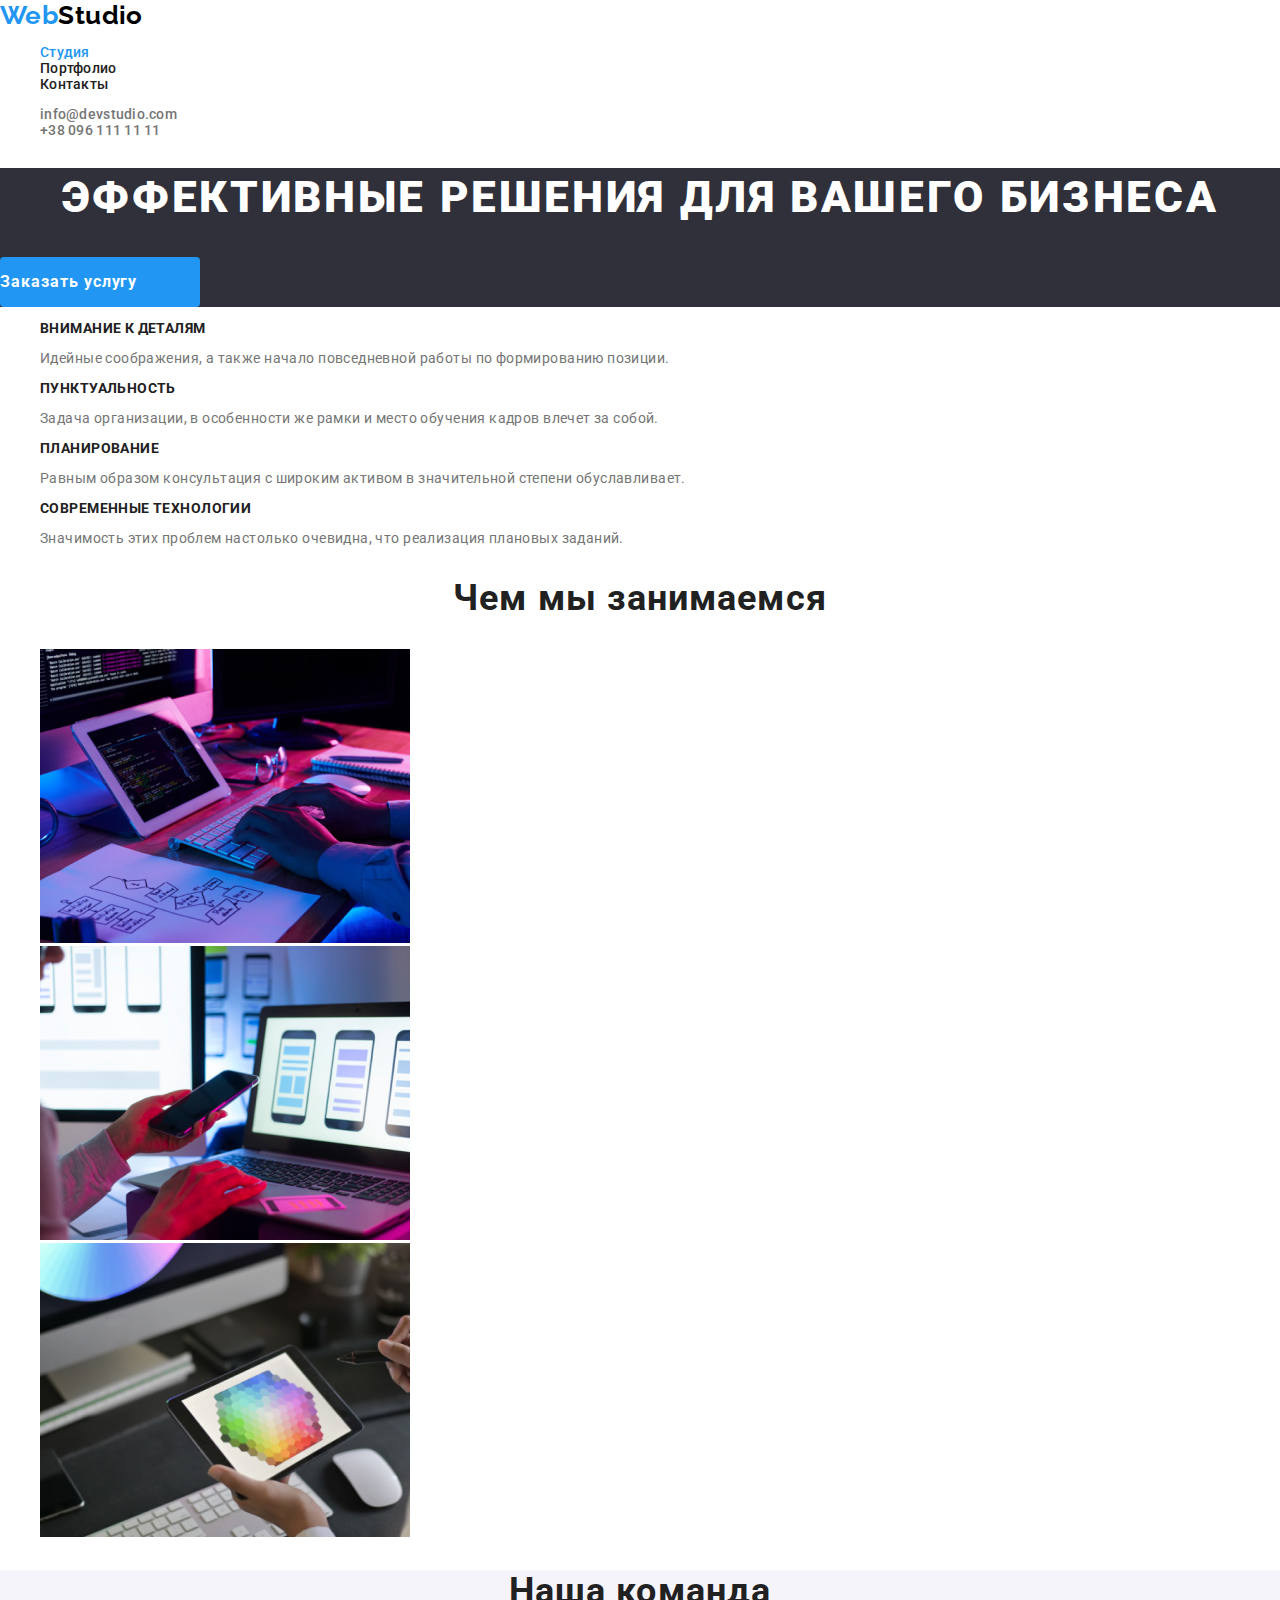
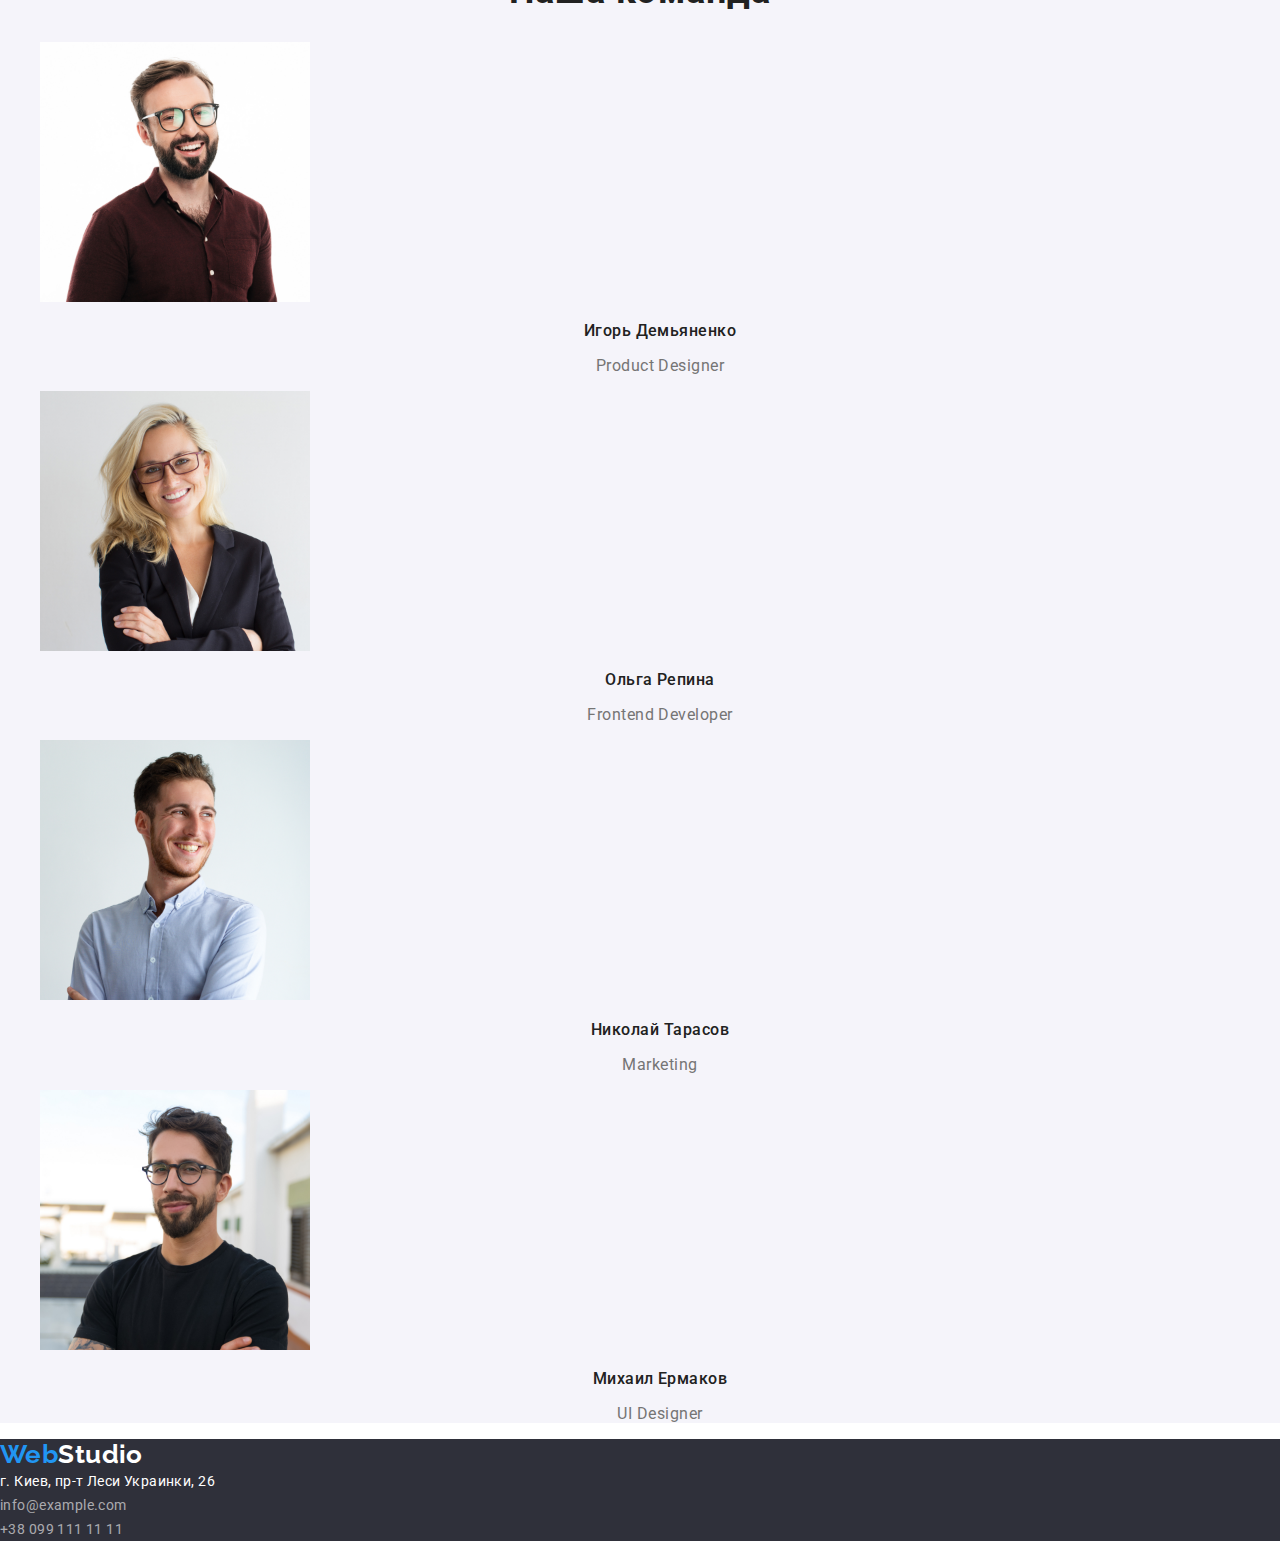
<file: index.html>
<!DOCTYPE html>
<html lang="ru">
  <head>
    <meta charset="UTF-8" />
    <meta name="viewport" content="width=device-width, initial-scale=1.0" />
    <title>Portfolio</title>
    <link
      rel="stylesheet"
      href="https://cdnjs.cloudflare.com/ajax/libs/modern-normalize/1.0.0/modern-normalize.min.css"
    />
    <link rel="preconnect" href="https://fonts.gstatic.com" />
    <link
      href="https://fonts.googleapis.com/css2?family=Raleway:wght@600;700&family=Roboto:wght@400;500;700;900&display=swap"
      rel="stylesheet"
    />
    <link rel="stylesheet" href="./css/styles.css" />
  </head>

  <body>
    <header>
      <nav>
        <a class="logo-web" href="index.html"
          >Web<span class="header-studio">Studio</span>
        </a>

        <ul class="site-nav">
          <li><a class="nav-link current" href="#">Студия</a></li>
          <li><a class="nav-link" href="./portfolio.html">Портфолио</a></li>
          <li><a class="nav-link" href="#">Контакты</a></li>
        </ul>
      </nav>

      <ul class="auth-nav">
        <li>
          <a class="auth-link" href="mailto:info@devstudio.com"
            >info@devstudio.com</a
          >
        </li>
        <li>
          <a class="auth-link" href="tel:380961111111">+38 096 111 11 11</a>
        </li>
      </ul>
    </header>
    <main>
      <section class="hero">
        <h1 class="hero-title">Эффективные решения для вашего бизнеса</h1>
        <a class="hero-button" href="">Заказать услугу</a>
      </section>
      <!--Преимущества-->
      <section class="section">
        <h2 hidden>Преимущества</h2>
        <ul class="advantages">
          <li>
            <h3 class="advantages-title">Внимание к деталям</h3>
            <p class="advantages-description">
              Идейные соображения, а также начало повседневной работы по
              формированию позиции.
            </p>
          </li>
          <li>
            <h3 class="advantages-title">Пунктуальность</h3>
            <p class="advantages-description">
              Задача организации, в особенности же рамки и место обучения кадров
              влечет за собой.
            </p>
          </li>
          <li>
            <h3 class="advantages-title">Планирование</h3>
            <p class="advantages-description">
              Равным образом консультация с широким активом в значительной
              степени обуславливает.
            </p>
          </li>
          <li>
            <h3 class="advantages-title">Современные технологии</h3>
            <p class="advantages-description">
              Значимость этих проблем настолько очевидна, что реализация
              плановых заданий.
            </p>
          </li>
        </ul>
      </section>
      <section class="section">
        <h2 class="section-title">Чем мы занимаемся</h2>
        <ul>
          <li>
            <a href="">
              <img
                src="./img/foto1.jpg"
                alt="Человек набирает HTML код на планшете"
                width="370"
              />
            </a>
          </li>
          <li>
            <a href="">
              <img
                src="./img/foto2.jpg"
                alt="Женщина смотрит на смартфон, рядом включенный ноутбук"
                width="370"
              />
            </a>
          </li>
          <li>
            <a href="">
              <img
                src="./img/foto3.jpg"
                alt="Человек держит планшет в левой руке и собирается выбрать цвет из палитры"
                width="370"
              />
            </a>
          </li>
        </ul>
      </section>

      <section class="section team">
        <h2 class="section-title">Наша команда</h2>
        <ul class="team-list">
          <li>
            <img
              src="./img/foto4.jpg"
              alt="Бородатый мужчина в очках смеется"
              width="270"
            />
            <h3 class="name">Игорь Демьяненко</h3>
            <p lang="en" class="profession">Product Designer</p>
          </li>
          <li>
            <img
              src="./img/foto5.jpg"
              alt="Девушка в очках улыбается"
              width="270"
            />
            <h3 class="name">Ольга Репина</h3>
            <p lang="en" class="profession">Frontend Developer</p>
          </li>
          <li>
            <img
              src="./img/foto6.jpg"
              alt="Мужчина улыбается и смотрит в сторону"
              width="270"
            />
            <h3 class="name">Николай Тарасов</h3>
            <p lang="en" class="profession">Marketing</p>
          </li>
          <li>
            <img
              src="./img/foto7.jpg"
              alt="Мужчина с бородой в очках улыбается"
              width="270"
            />
            <h3 class="name">Михаил Ермаков</h3>
            <p lang="en" class="profession">UI Designer</p>
          </li>
        </ul>
      </section>
    </main>

    <footer>
      <a class="logo-web" href="/"
        >Web<span class="footer-studio">Studio</span>
      </a>
      <address class="address-street">г. Киев, пр-т Леси Украинки, 26</address>
      <a class="address-contact" href="mailto:info@example.com"
        >info@example.com</a
      ><br />
      <a class="address-contact" href="tel:380991111111">+38 099 111 11 11</a>
    </footer>
  </body>
</html>
</file>
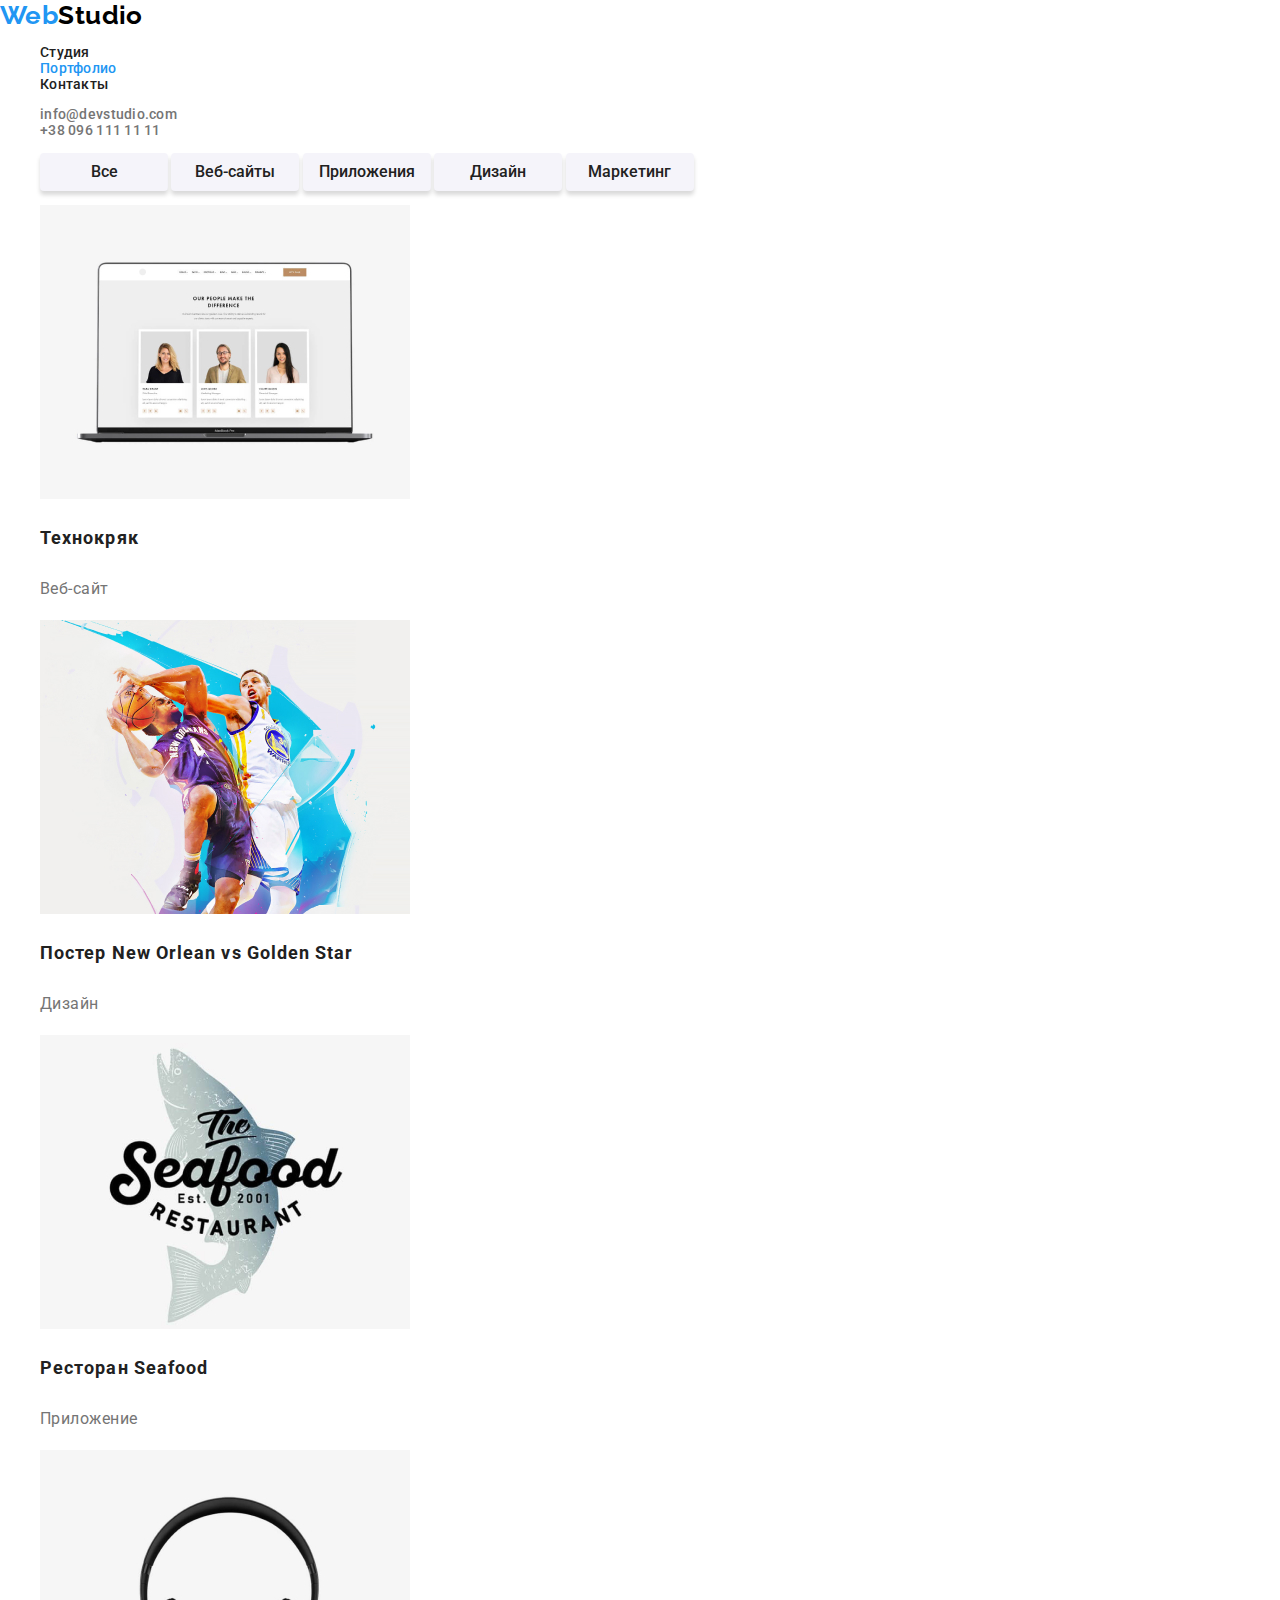
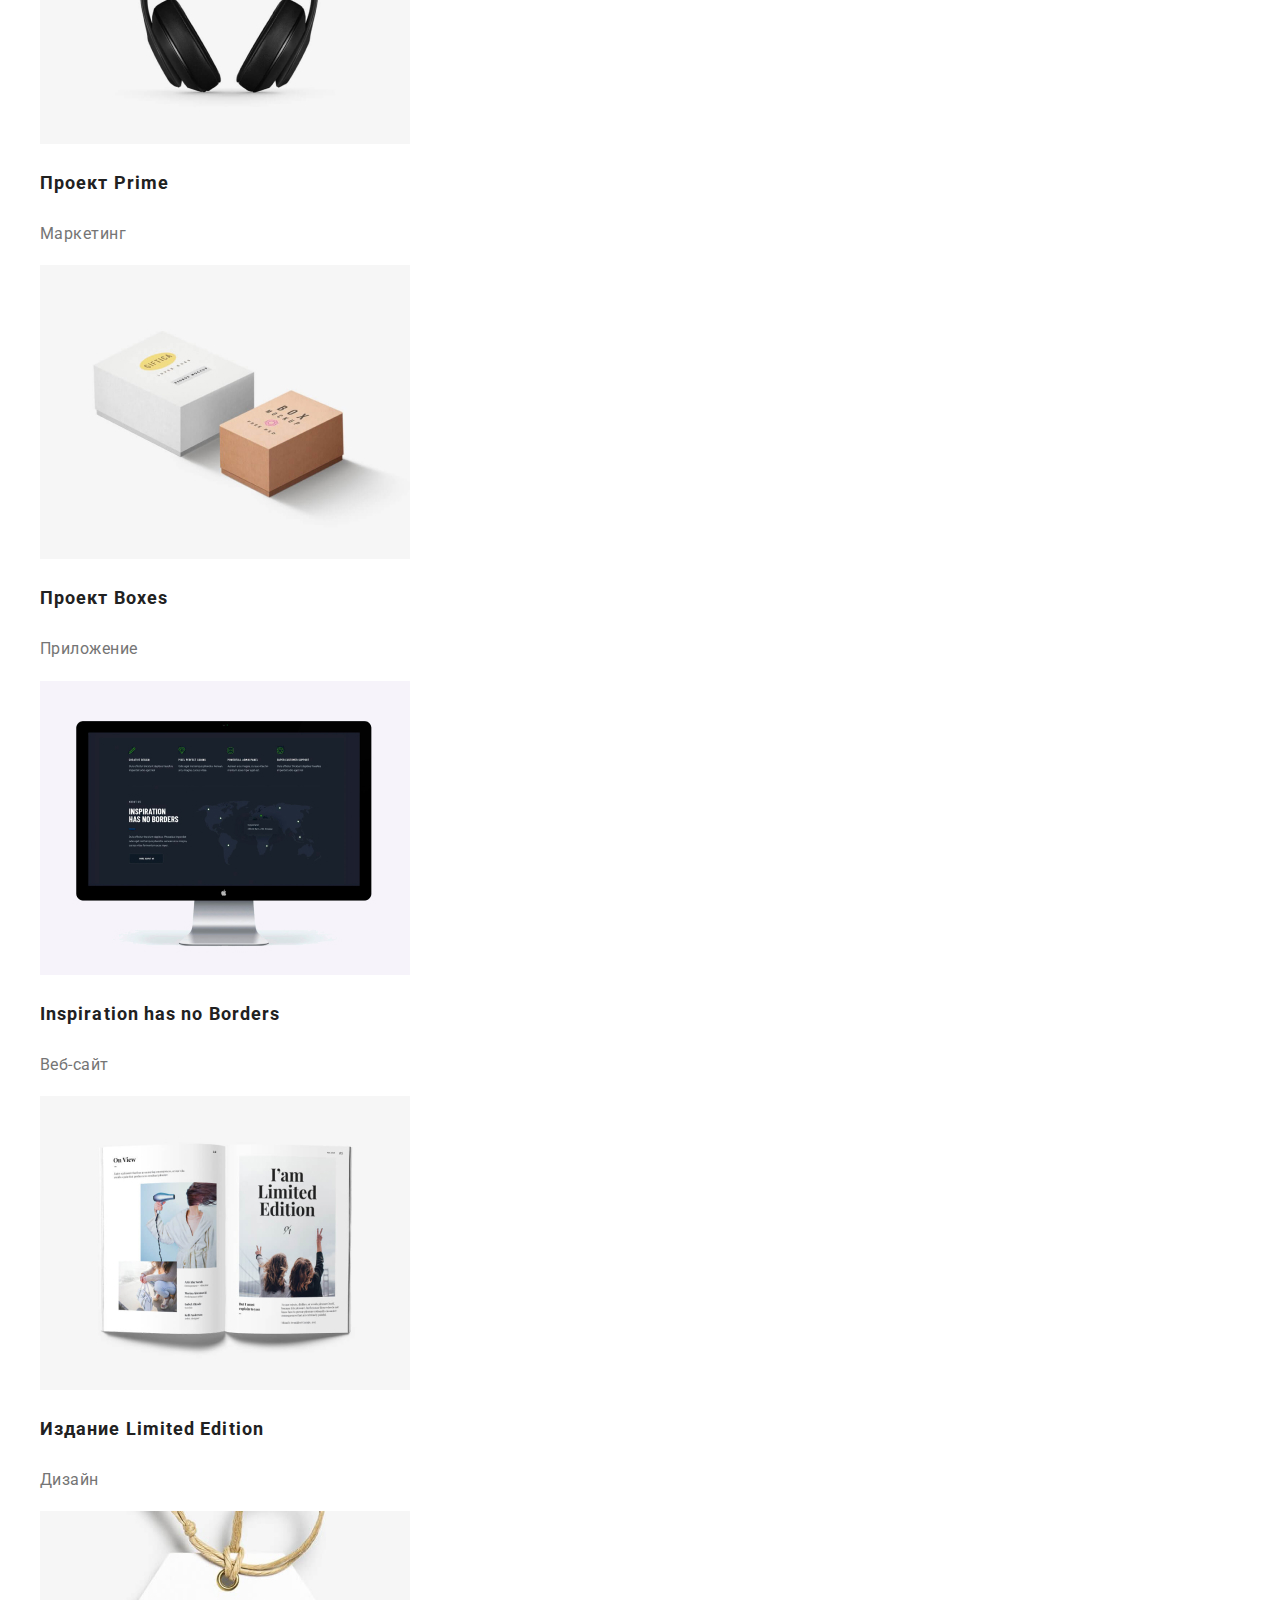
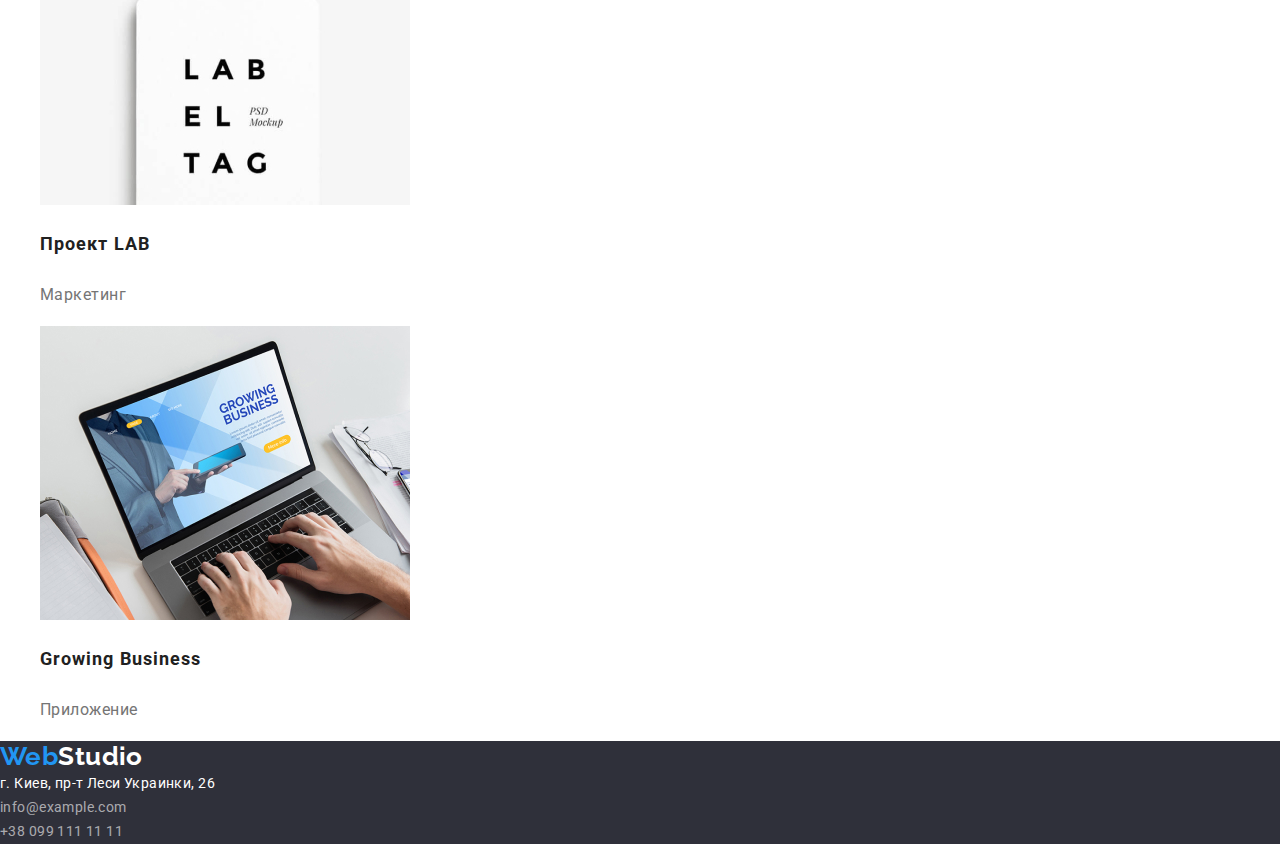
<file: portfolio.html>
<!DOCTYPE html>
<html lang="ru">
  <head>
    <meta charset="UTF-8" />
    <meta name="viewport" content="width=device-width, initial-scale=1.0" />
    <title>Portfolio</title>
    <link
      rel="stylesheet"
      href="https://cdnjs.cloudflare.com/ajax/libs/modern-normalize/1.0.0/modern-normalize.min.css"
    />
    <link rel="preconnect" href="https://fonts.gstatic.com" />
    <link
      href="https://fonts.googleapis.com/css2?family=Raleway:wght@600;700&family=Roboto:wght@400;500;700;900&display=swap"
      rel="stylesheet"
    />
    <link rel="stylesheet" href="./css/styles.css" />
  </head>
  <body>
    <header>
      <nav>
        <a class="logo-web" href="index.html"
          >Web<span class="header-studio">Studio</span>
        </a>

        <ul class="site-nav">
          <li><a class="nav-link" href="./index.html">Студия</a></li>
          <li>
            <a class="nav-link current" href="./portfolio.html">Портфолио</a>
          </li>
          <li><a class="nav-link" href="#">Контакты</a></li>
        </ul>
      </nav>

      <ul class="auth-nav">
        <li>
          <a class="auth-link" href="mailto:info@devstudio.com"
            >info@devstudio.com</a
          >
        </li>
        <li>
          <a class="auth-link" href="tel:380961111111">+38 096 111 11 11</a>
        </li>
      </ul>
    </header>
    <main>
      <section>
        <h2 hidden>Портфолио</h2>
        <ul class="nav-portfolio">
          <li class="list-portfolio">
            <button type="button" class="btn-portfolio">Все</button>
          </li>
          <li class="list-portfolio">
            <button type="button" class="btn-portfolio">Веб-сайты</button>
          </li>
          <li class="list-portfolio">
            <button type="button" class="btn-portfolio">Приложения</button>
          </li>
          <li class="list-portfolio">
            <button type="button" class="btn-portfolio">Дизайн</button>
          </li>
          <li class="list-portfolio">
            <button type="button" class="btn-portfolio">Маркетинг</button>
          </li>
        </ul>

        <ul>
          <li>
            <a href="">
              <img src="./img/photo1.jpg" alt="Технокряк" width="370" />
              <h3 class="examples-title">Технокряк</h3>
              <p class="examples-description">Веб-сайт</p>
            </a>
          </li>
          <li>
            <a href="">
              <img
                src="./img/photo2.jpg"
                alt="Постер New Orlean vs Golden Star"
                width="370"
              />
              <h3 class="examples-title">Постер New Orlean vs Golden Star</h3>
              <p class="examples-description">Дизайн</p>
            </a>
          </li>
          <li>
            <a href="">
              <img src="./img/photo3.jpg" alt="Ресторан Seafood" width="370" />
              <h3 class="examples-title">Ресторан Seafood</h3>
              <p class="examples-description">Приложение</p>
            </a>
          </li>
          <li>
            <a href="">
              <img src="./img/photo4.jpg" alt="Проект Prime" width="370" />
              <h3 class="examples-title">Проект Prime</h3>
              <p class="examples-description">Маркетинг</p>
            </a>
          </li>
          <li>
            <a href="">
              <img src="./img/photo5.jpg" alt="Проект Boxes" width="370" />
              <h3 class="examples-title">Проект Boxes</h3>
              <p class="examples-description">Приложение</p>
            </a>
          </li>
          <li>
            <a href="">
              <img
                src="./img/photo6.jpg"
                alt="Inspiration has no Borders"
                width="370"
              />
              <h3 class="examples-title">Inspiration has no Borders</h3>
              <p class="examples-description">Веб-сайт</p>
            </a>
          </li>
          <li>
            <a href="">
              <img
                src="./img/photo7.jpg"
                alt="Издание Limited Edition"
                width="370"
              />
              <h3 class="examples-title">Издание Limited Edition</h3>
              <p class="examples-description">Дизайн</p>
            </a>
          </li>
          <li>
            <a href="">
              <img src="./img/photo8.jpg" alt="Проект LAB" width="370" />
              <h3 class="examples-title">Проект LAB</h3>
              <p class="examples-description">Маркетинг</p>
            </a>
          </li>
          <li>
            <a href="">
              <img src="./img/photo9.jpg" alt="Growing Business" width="370" />
              <h3 class="examples-title">Growing Business</h3>
              <p class="examples-description">Приложение</p>
            </a>
          </li>
        </ul>
      </section>
    </main>
    <footer>
      <a class="logo-web" href="/"
        >Web<span class="footer-studio">Studio</span>
      </a>
      <address class="address-street">г. Киев, пр-т Леси Украинки, 26</address>
      <a class="address-contact" href="mailto:info@example.com"
        >info@example.com</a
      ><br />
      <a class="address-contact" href="tel:380991111111">+38 099 111 11 11</a>
    </footer>
  </body>
</html>
</file>
<file: css/styles.css>
:root {
  --main-dark-color: #212121;
  --second-dark-color: #757575;
  --main-white-color: #ffffff;
  --accent: #2196f3;
  --dark-background: #2f303a;
  --btn-shadow: 0px 4px 4px rgba(0, 0, 0, 0.15);
}

body {
  font-family: Roboto, sans-serif;
  font-style: normal;
  font-weight: 400;
  font-size: 14px;
  letter-spacing: 0.03em;
  background: #ffffff;
  color: var(--second-dark-color);
}

a {
  text-decoration: none;
}

ul {
  list-style: none;
}

/* Logo */

.logo-web {
  font-family: Raleway, sans-serif;
  font-weight: 700;
  font-size: 26px;
  line-height: 1.19;
  color: var(--accent);
}

.header-studio {
  color: #000000;
}

.footer-studio {
  color: var(--main-white-color);
}

/* Header */

.site-nav,
.auth-nav {
  list-style: none;
  font-weight: 500;
  font-size: 14px;
  line-height: 1.14;
  letter-spacing: 0.02em;
}

.nav-link {
  color: var(--main-dark-color);
}

.nav-link.current {
  color: var(--accent);
}

.nav-link:hover,
.nav-link:focus {
  color: var(--accent);
}

.auth-link {
  color: var(--second-dark-color);
}

.auth-link:hover,
.auth-link:focus {
  color: var(--accent);
}

/* Hero */

.hero {
  background: var(--dark-background);
}

.hero-title {
  color: var(--main-white-color);
  font-weight: 900;
  font-size: 44px;
  line-height: 1.36;
  text-align: center;
  letter-spacing: 0.06em;
  text-transform: uppercase;
}

/* Sections */

.section-title {
  font-weight: 700;
  font-size: 36px;
  line-height: 1.17;
  text-align: center;
  letter-spacing: 0.03em;
  color: var(--main-dark-color);
}

.team {
  background: #f5f4fa;
}

.advantages-title {
  font-weight: 700;
  font-size: 14px;
  line-height: 1.14;
  letter-spacing: 0.03em;
  text-transform: uppercase;
  color: var(--main-dark-color);
}

.advantages-description {
  line-height: 1.14;
}

.team-list .name {
  color: var(--main-dark-color);
  font-weight: 500;
  font-size: 16px;
  line-height: 1.19;
  text-align: center;
  letter-spacing: 0.03em;
}

.team-list .profession {
  font-size: 16px;
  line-height: 1.19;
  text-align: center;
  letter-spacing: 0.03em;
}

/* Footer */

footer {
  background: var(--dark-background);
}

.address-street {
  font-style: normal;
  line-height: 1.71;
  color: var(--main-white-color);
}

.address-contact {
  line-height: 1.71;
  color: rgba(255, 255, 255, 0.6);
}

/* Button */

.hero-button {
  width: 200px;
  height: 50px;
  left: 700px;
  top: 430px;
  border-radius: 4px;
  font-weight: 700;
  font-size: 16px;
  line-height: 1.88;
  display: flex;
  align-items: center;
  text-align: center;
  letter-spacing: 0.06em;
  background-color: var(--accent);
  color: var(--main-white-color);
}

button {
  color: var(--main-dark-color);
  background: #f5f4fa;
  width: 128px;
  height: 38px;
  left: 576px;
  top: 174px;
}
/* Portfolio */

.btn-portfolio {
  font-weight: 500;
  font-size: 16px;
  line-height: 1.63;
  border-style: none;
  border-radius: 4px;
  box-shadow: var(--btn-shadow);
}

.btn-portfolio:hover,
.btn-portfolio:focus {
  color: var(--main-white-color);
  background: var(--accent);
}

.list-portfolio {
  text-align: center;
  display: inline;
}

.examples-title {
  font-weight: 700;
  font-size: 18px;
  line-height: 2;
  letter-spacing: 0.06em;
  color: var(--main-dark-color);
}

.examples-description {
  font-size: 16px;
  line-height: 1.88;
  letter-spacing: 0.03em;
  color: var(--second-dark-color);
}
</file>
